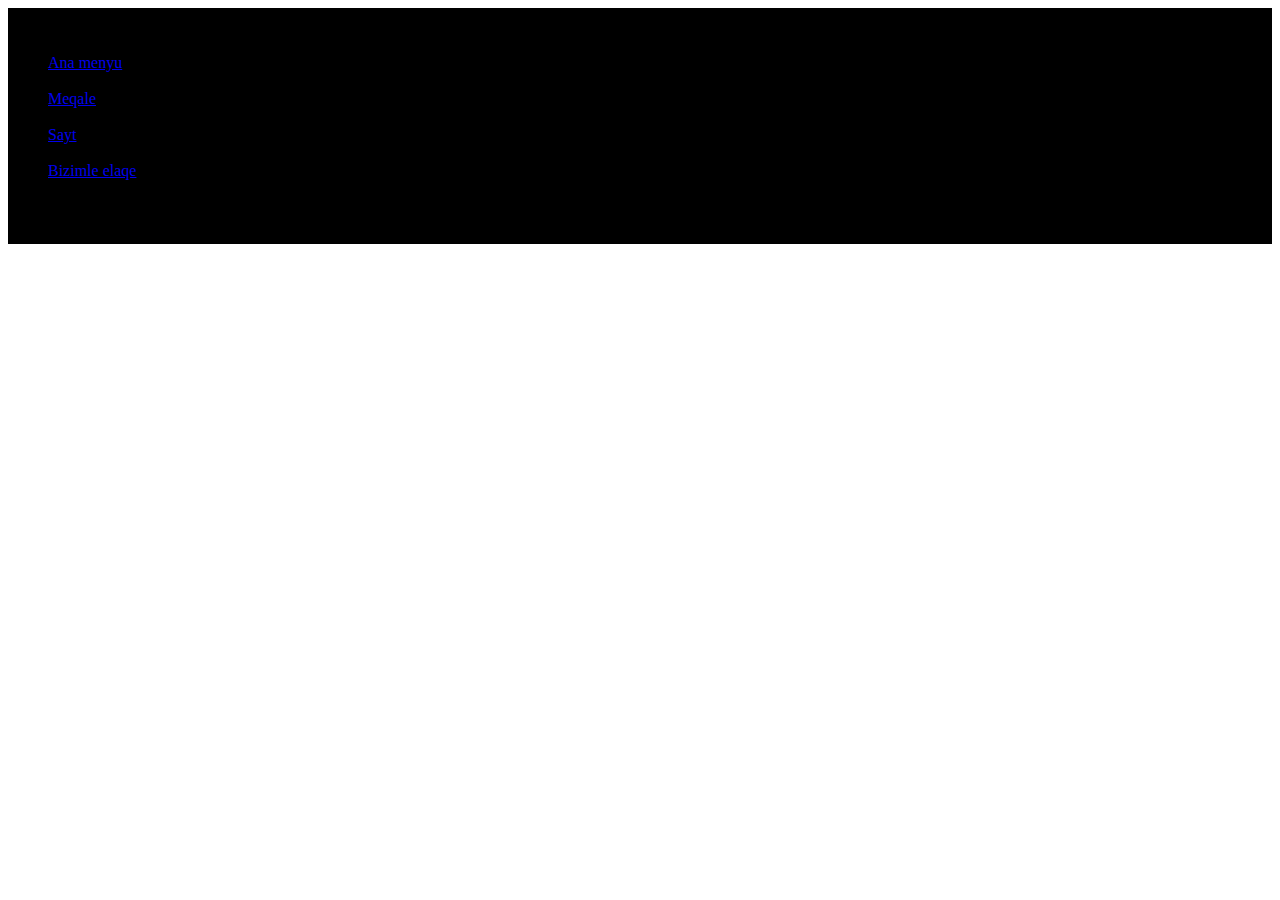
<file: Works/HTML-CSS/iwwww/index.html>
<!DOCTYPE html>
<html lang="en">
<head>
    <meta charset="UTF-8">
    <meta http-equiv="X-UA-Compatible" content="IE=edge">
    <meta name="viewport" content="width=device-width, initial-scale=1.0">
    <title>Document</title>
    <link rel="stylesheet" href="style.css">
</head>
<body>
    
        <div class="navbar">
            <div class="nav">
            
            <ul>
              <li><a href="#" >Ana menyu</a></li><br>
              <li><a href="#" >Meqale</a></li><br>
              <li><a href="#" >Sayt</a></li><br>
              <li><a href="#" >Bizimle elaqe</a>></li><br>
            </ul>
        </div>
    </div>
        </body>
</file>
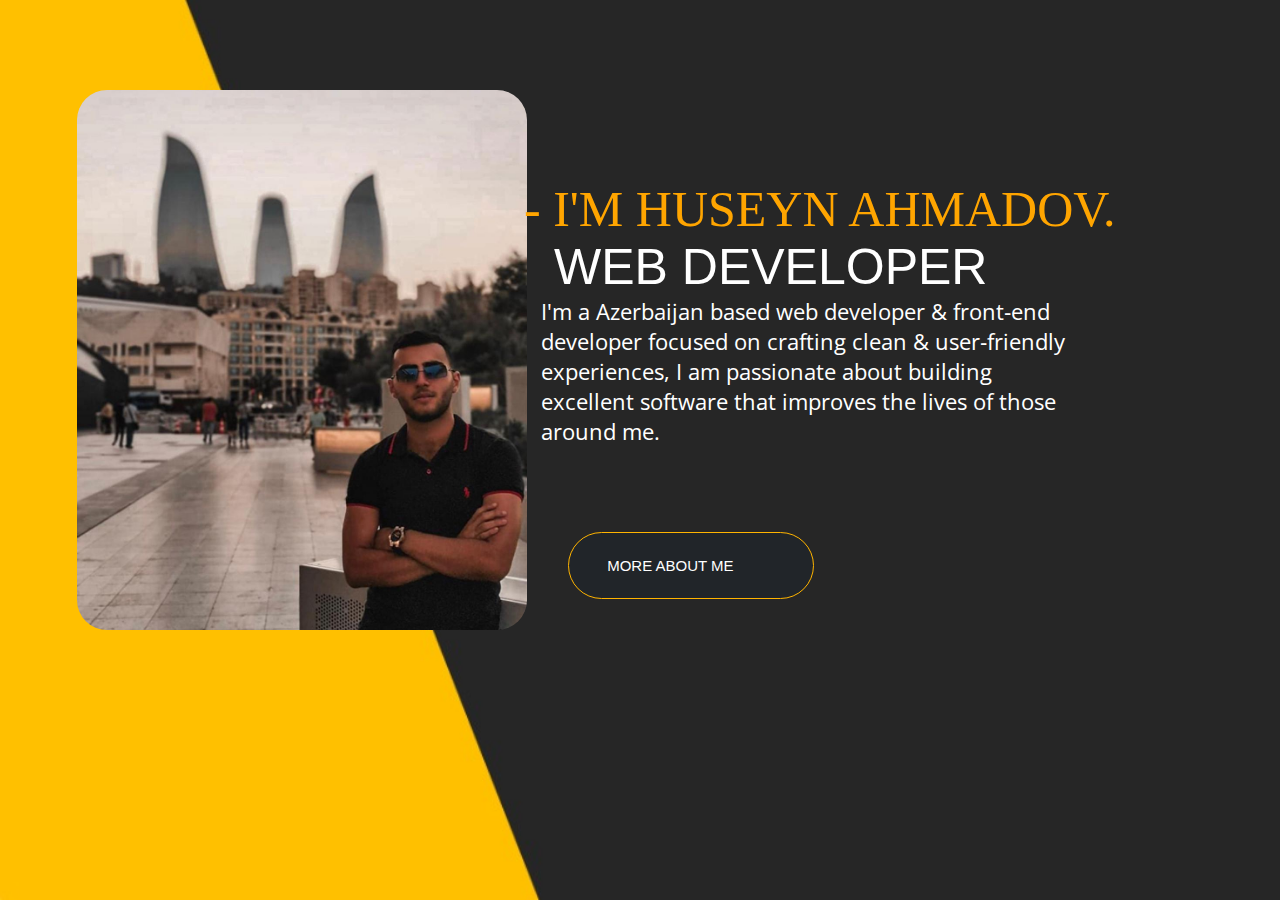
<file: Works/HTML-CSS/portfolie2/index.html>
<!DOCTYPE html>
<html lang="en">

<head>
    <meta charset="UTF-8">
    <meta http-equiv="X-UA-Compatible" content="IE=edge">
    <meta name="viewport" content="width=device-width, initial-scale=1.0">
    <title>Document</title>
    <link rel="stylesheet" href="style.css">
    <link rel="stylesheet" href="https://cdnjs.cloudflare.com/ajax/libs/font-awesome/6.0.0-beta2/css/all.min.css">
    <link rel="preconnect" href="https://fonts.googleapis.com">
<link rel="preconnect" href="https://fonts.gstatic.com" crossorigin>
<link href="https://fonts.googleapis.com/css2?family=Open+Sans:ital,wght@1,300&display=swap" rel="stylesheet">
</head>

<body>
    <section id="main">
        <div class="m-container">
            <div class="profil">
            </div>
            <div class="m-text">
                <h1>
                   - I'M HUSEYN AHMADOV.</h1>
                   <span> WEB DEVELOPER</span>
                  <p>  I'm a Azerbaijan based web developer & front‑end developer focused on crafting clean & user‑friendly
                    experiences, I am passionate about building excellent software that improves the lives of those
                    around me.</p>
                <button> <h1>MORE ABOUT ME</h1></button>
            </div>
            <!-- <div class="m-icon">
                <div class="mhome"><i class="fas fa-home"></i></div>
                <div class="mprofil"><i class="fas fa-user-alt"></i></div>
                <div class="mportfolie"><i class="fas fa-briefcase"></i></div>
                <div class="mcontact"><i class="fas fa-envelope-open"></i></div>
                <div class="mblog"><i class="fas fa-comment"></i></div>
            </div> -->
            
    
        
    </section>

</body>

</html>
</file>
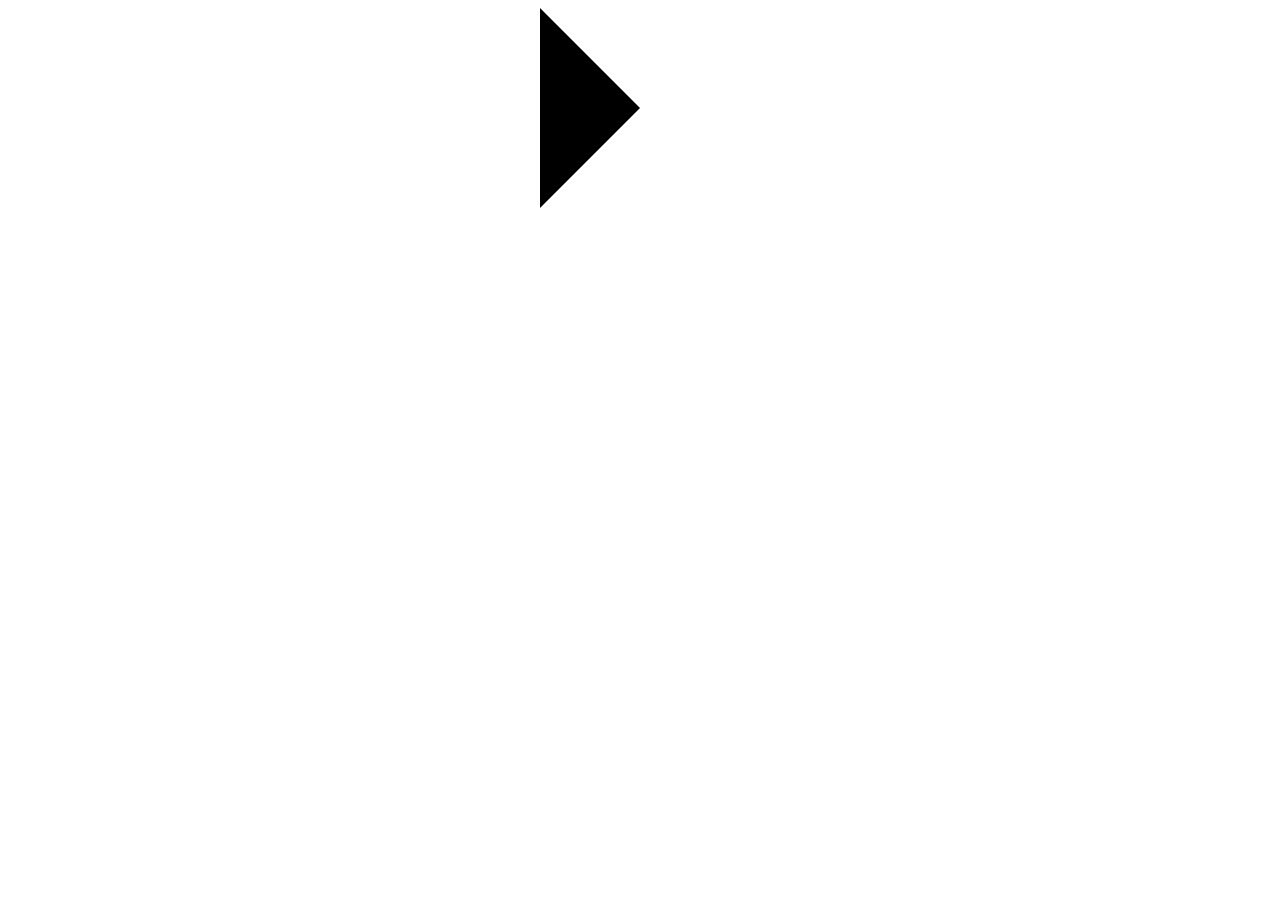
<file: Works/HTML-CSS/ucbucaq/index.html>
<!DOCTYPE html>
<html lang="en">
<head>
    <meta charset="UTF-8">
    <meta http-equiv="X-UA-Compatible" content="IE=edge">
    <meta name="viewport" content="width=device-width, initial-scale=1.0">
    <title>Document</title>
    <link rel="stylesheet" href="style.css">
</head>
<body> 
    <div class="flag"></div>
</body>
</html>
</file>
<file: Works/HTML-CSS/iwwww/style.css>
.navbar {
    display: flex;
    padding: 30px 0px; 
    background-color: black;
    }
     
  }
  .navbar ul li  {
    display: flex;
   
   
  }
</file>
<file: Works/HTML-CSS/portfolie2/style.css>
*{
    padding: 0%;
    margin: 0%;
    box-sizing: border-box;
}
#main{
    width: 100%;
    height: 100vh;
    background-image: url(img/background.jpg);
    background-size: cover;
}
.m-container{ width:100%;
    height: 100vh;
    position: relative;
}
.profil{ position: absolute;
    top: 10%;
    left: 6%;
    height: 540px;
    width: 450px;
    border-radius: 30px;
    background-image: url(img/ba6ea9b1-52c8-4e77-b606-f75db492cb39.jpg);
    background-size: cover;
}
.m-text{ position: absolute;
    right: 15%;
    top: 20%;
    height: 450px;
    width: 600px;
}
.m-text h1{ font-weight: 400;
    font-size: 50px;
    color: orange;
    position: relative;
    left:6%;
}
.m-text span{
    position: absolute;
    left: 11%;
    font-size: 50px;
    color: white;
    font-weight: 400;
    font-family: 'Poppins', sans-serif;
}
.m-text p{ position: absolute;
    bottom: 41%;
    font-size: 22px;
    color: white;
    margin-left: 53px;   
    font-family: 'Open Sans', sans-serif;
}
.m-text button{ 
    position: absolute;
    bottom: 7%;
    padding: 4px;
    border-radius: 34px;
    background: #212529;
    border: 1px solid #ffb400 ;
    margin-left: 80px;
}
.m-text button h1{
    color: white;
    font-size: 15px;
    padding: 20px;
    padding-right: 90px;

}
.m-icon{ 
    position: absolute;
    right: 5%;
    top: 30%;
    height: 30px;
    width: 30px;
    color: orange;
    padding: 10px;  
}
</file>
<file: Works/HTML-CSS/ucbucaq/style.css>
.flag{
    width: 0px;
    height: 0px;
    border: transparent solid 2px;
    border-top: 100px solid transparent;
    border-bottom: 100px solid transparent;
    background-color: ;
     margin: auto;
     border-right: 100px solid transparent;
     border-left: 100px solid black;
     
}
</file>
